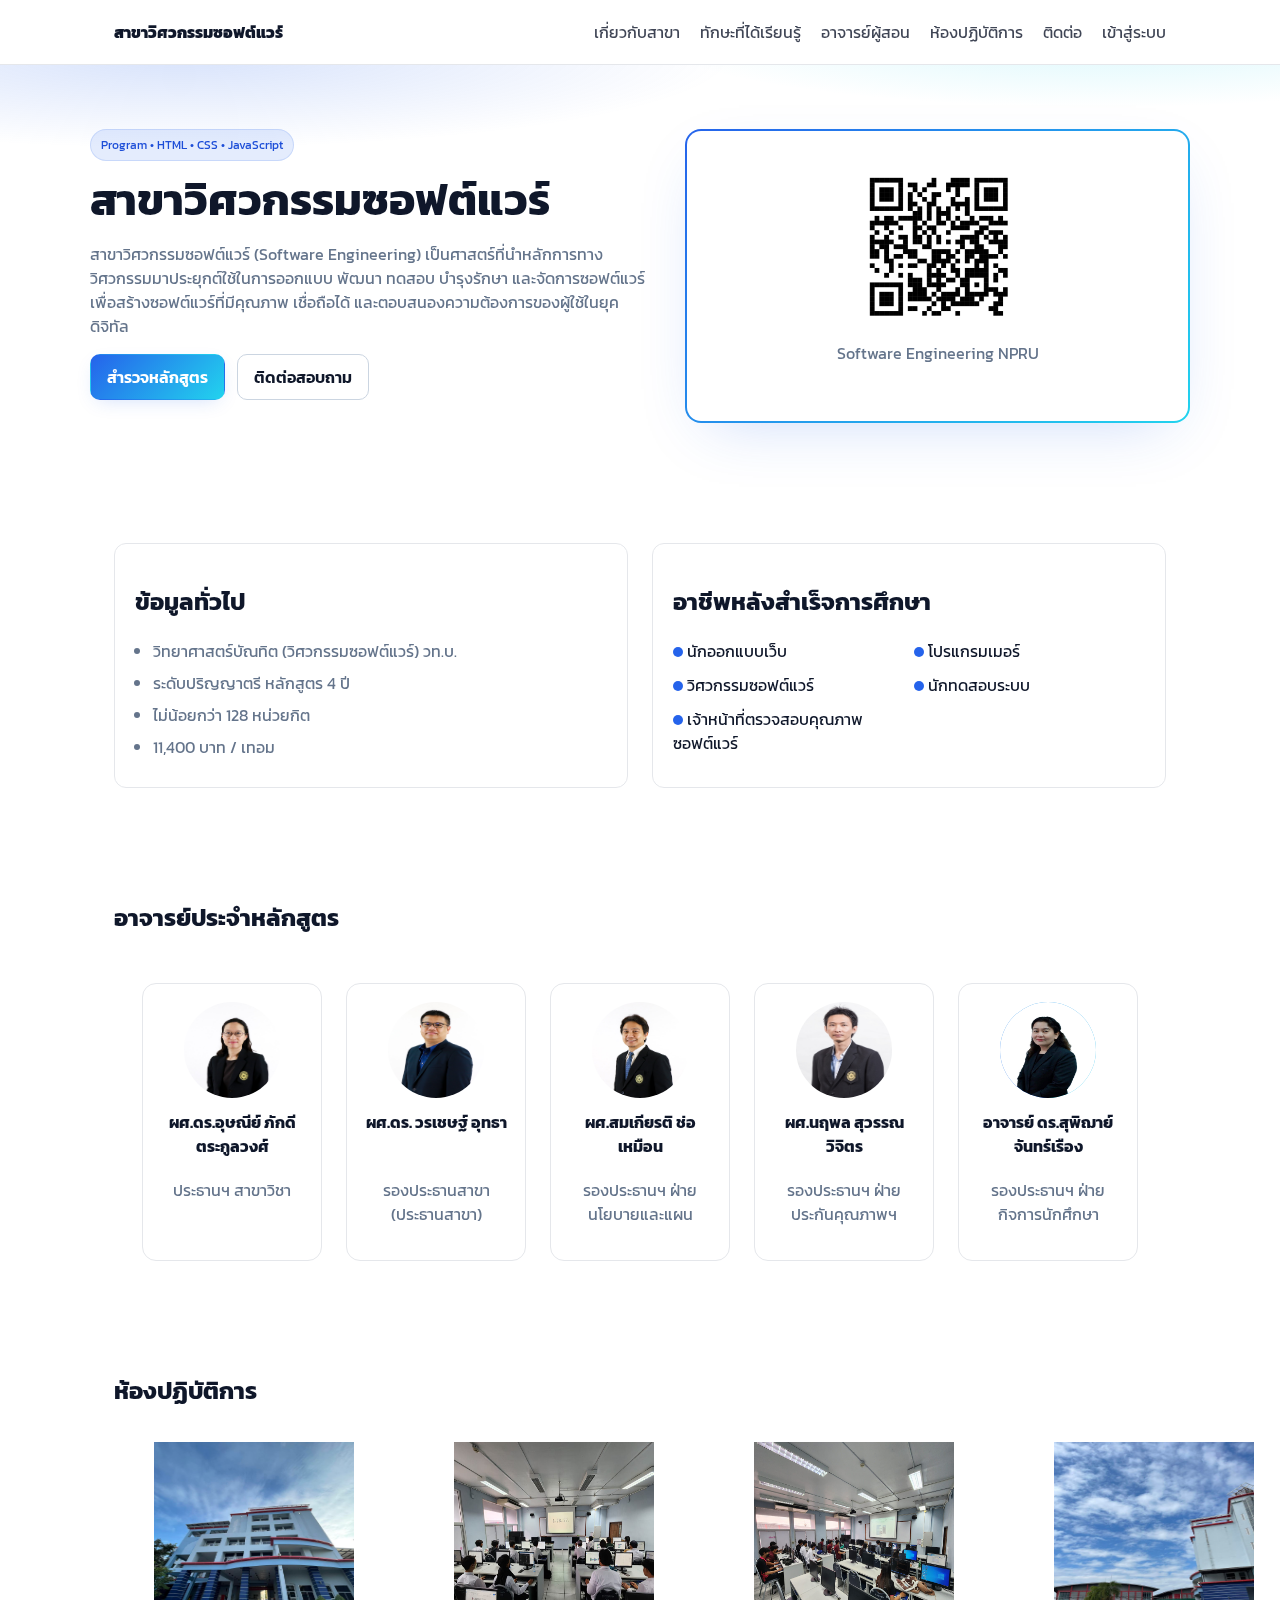
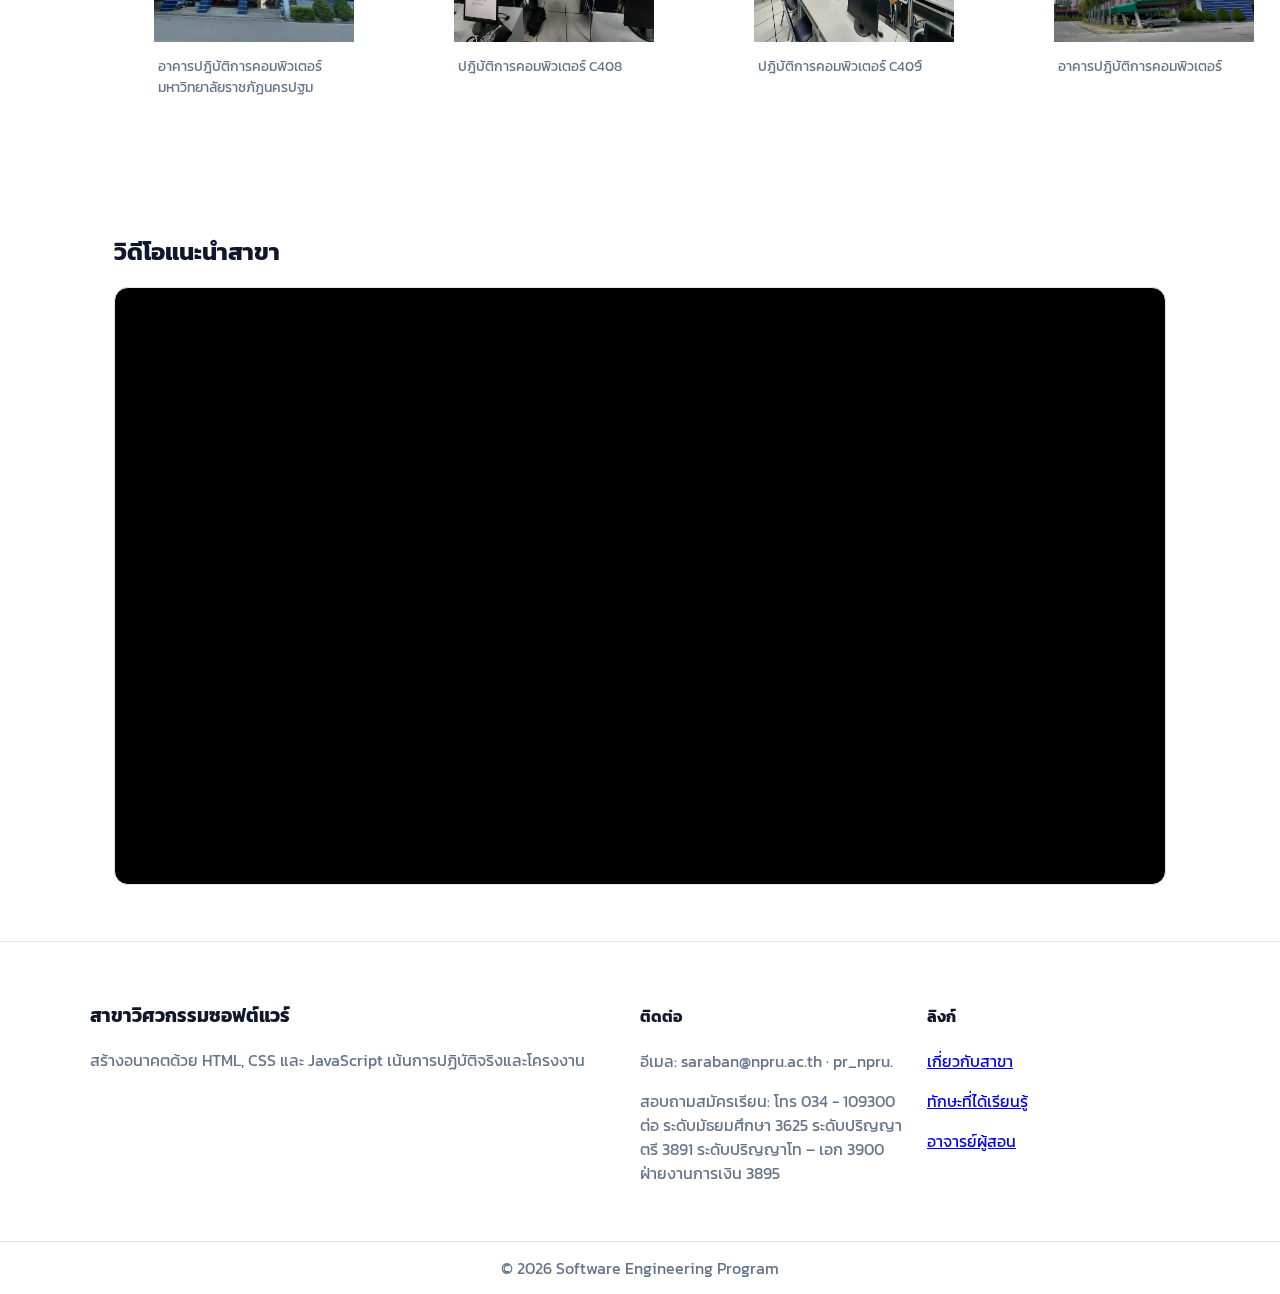
<file: Project/index.html>
<!doctype html>
<html lang="th">
  <head>
    <meta charset="utf-8" />
    <meta name="viewport" content="width=device-width, initial-scale=1" />
    <title>สาขาวิศวกรรมซอฟต์แวร์ </title>
    <meta name="description" content="หลักสูตรวิศวกรรมซอฟต์แวร์ เน้นการพัฒนาเว็บด้วย HTML, CSS, JavaScript และเทคโนโลยีสมัยใหม่" />
    <link href="https://fonts.googleapis.com/css2?family=Kanit:wght@300;400;600;700&display=swap" rel="stylesheet" />
    <link rel="stylesheet" href="./styles.css" />
  </head>
  <body>
    <header class="site-header">
      <div class="container nav">
        <a class="brand" href="#">สาขาวิศวกรรมซอฟต์แวร์</a>
        <nav id="nav-links" class="links">
          <a href="#about">เกี่ยวกับสาขา</a>
          <a href="#skills">ทักษะที่ได้เรียนรู้</a>
          <a href="#faculty">อาจารย์ผู้สอน</a>
          <a href="#labs">ห้องปฏิบัติการ</a>
          <a href="#contact">ติดต่อ</a>
          <a href="ล็อคอิน.html" id="loginLink">เข้าสู่ระบบ</a>
          <a href="#" id="logoutLink" style="display:none;">ออกจากระบบ</a>




        </nav>
        <button id="nav-toggle" class="nav-toggle" aria-label="เมนู">
          <span></span><span></span><span></span>
        </button>
      </div>
    </header>

    <main>
      <section class="hero">
        <div class="container hero-grid">
          <div>
            <span class="pill">Program • HTML • CSS • JavaScript</span>
            <h1>สาขาวิศวกรรมซอฟต์แวร์</h1>
            <p>
              สาขาวิศวกรรมซอฟต์แวร์ (Software Engineering) เป็นศาสตร์ที่นำหลักการทางวิศวกรรมมาประยุกต์ใช้ในการออกแบบ พัฒนา ทดสอบ บำรุงรักษา และจัดการซอฟต์แวร์ เพื่อสร้างซอฟต์แวร์ที่มีคุณภาพ เชื่อถือได้ และตอบสนองความต้องการของผู้ใช้ในยุคดิจิทัล
            </p>
            <div class="actions">
              <a class="btn primary" href="#about">สำรวจหลักสูตร</a>
              <a class="btn outline" href="#contact">ติดต่อสอบถาม</a>
            </div>
          </div>

          <div class="hero-card">
            <div class="hero-card-inner">
              
                  <img src="รูปภาพ/qrcode_255855854_8f613f346a38f327fab59e1059c78ef3.png" alt="ผศ.ดร.อุษณีย์ ภักดีตระกูลวงศ์" 
                  width="150" height="150">
              <p class="hero-note">Software Engineering NPRU</p>
            </div>
          </div>
        </div>
      </section>

      <section id="about" class="section">
        <div class="container grid-2">
          <div class="card">
            <h2>ข้อมูลทั่วไป</h2>
            <ul class="list">
              <li>วิทยาศาสตร์บัณทิต (วิศวกรรมซอฟต์แวร์) วท.บ.</li>
              <li>ระดับปริญญาตรี หลักสูตร 4 ปี</li>
              <li>ไม่น้อยกว่า 128 หน่วยกิต</li>
              <li>11,400 บาท / เทอม</li>
            </ul>
          </div>
          <div id="skills" class="card">
            <h2>อาชีพหลังสำเร็จการศึกษา</h2>
            <ul class="skills">
              <li><span class="dot blue "></span> นักออกแบบเว็บ</li>
              <li><span class="dot blue "></span> โปรแกรมเมอร์</li>
              <li><span class="dot blue "></span> วิศวกรรมซอฟต์แวร์</li>
              <li><span class="dot blue "></span> นักทดสอบระบบ</li>
              <li><span class="dot blue "></span> เจ้าหน้าที่ตรวจสอบคุณภาพซอฟต์แวร์</li>
            </ul>
          </div>
        </div>
      </section>

      <section id="faculty" class="section">
        <div class="container">
          <h2 class="section-title">อาจารย์ประจำหลักสูตร</h2>
          <div class="teachers-row">
           <div class="teachers-row">
  <article class="teacher">
    <img src="รูปภาพ/2.png.jpg" alt="ผศ.ดร.อุษณีย์ ภักดีตระกูลวงศ์" class="avatar" width="96" height="96">
    <h3>ผศ.ดร.อุษณีย์ ภักดีตระกูลวงศ์</h3>
    <p class="muted">ประธานฯ สาขาวิชา</p>
  </article>
  <article class="teacher">
    <img src="รูปภาพ/1.png.jpg" alt="ผศ.ดร. วรเชษฐ์ อุทธา" class="avatar" width="96" height="96">
    <h3>ผศ.ดร. วรเชษฐ์ อุทธา</h3>
    <br><p class="muted">รองประธานสาขา (ประธานสาขา)</p>
  </article>
  <article class="teacher">
    <img src="รูปภาพ/3.png.jpg" alt="ผศ.สมเกียรติ ช่อเหมือน" class="avatar" width="96" height="96">
    <h3>ผศ.สมเกียรติ ช่อเหมือน</h3>
    <p class="muted">รองประธานฯ ฝ่ายนโยบายและแผน</p>
  </article>
  <article class="teacher">
    <img src="รูปภาพ/5.png.jpg" alt="ผศ.นฤพล สุวรรณวิจิตร" class="avatar" width="96" height="96">
    <h3>ผศ.นฤพล สุวรรณวิจิตร</h3>
    <p class="muted">รองประธานฯ ฝ่ายประกันคุณภาพฯ</p>
  </article>
  <article class="teacher">
    <img src="รูปภาพ/4.jpg" alt="อาจารย์ ดร.สุพิฌาย์ จันทร์เรือง" class="avatar" width="96" height="96">
    <h3>อาจารย์ ดร.สุพิฌาย์ จันทร์เรือง</h3>
    <p class="muted">รองประธานฯ ฝ่ายกิจการนักศึกษา</p>
  </article>
</div>
        </div>
      </section>

      <section id="labs" class="section">
        <div class="container">
          <h2 class="section-title">ห้องปฏิบัติการ</h2>
          <div class="grid-4">
            <figure class="lab"><img src="รูปภาพ/8.jpg"width="200" height="200"><figcaption>อาคารปฎิบัติการคอมพิวเตอร์ มหาวิทยาลัยราชภัฏนครปฐม</figcaption></figure>
            <figure class="lab"><img src="รูปภาพ/9.jpg"width="200" height="200"><figcaption>ปฎิบัติการคอมพิวเตอร์ C408</figcaption></figure>
            <figure class="lab"><img src="รูปภาพ/10.jpg"width="200" height="200"><figcaption>ปฎิบัติการคอมพิวเตอร์ C409์ </figcaption></figure>
            <figure class="lab"><img src="รูปภาพ/11.jpg"width="200" height="200"><figcaption>อาคารปฎิบัติการคอมพิวเตอร์ </figcaption></figure>
          </div>
        </div>
      </section>

      <section id="admissions" class="section">
        <div class="container">
          <h2 class="section-title">วิดีโอแนะนำสาขา</h2>
          <div class="video">
            <iframe
              src="https://www.youtube.com/embed/dXbkMR99AcM"
              title="แนะนำสาขาวิศวกรรมซอฟต์แวร์"
              allow="accelerometer; autoplay; clipboard-write; encrypted-media; gyroscope; picture-in-picture; web-share"
              allowfullscreen
            ></iframe>
          </div>
        </div>
      </section>
    </main>

    <footer id="contact" class="site-footer">
      <div class="container footer-grid">
        <div>
          <h3>สาขาวิศวกรรมซอฟต์แวร์</h3>
          <p class="muted">สร้างอนาคตด้วย HTML, CSS และ JavaScript เน้นการปฏิบัติจริงและโครงงาน</p>
        </div>
        <div>
          <h4>ติดต่อ</h4>
          <p class="muted">อีเมล: saraban@npru.ac.th · pr_npru.</p>
          <p class="muted">สอบถามสมัครเรียน: 
โทร 034 - 109300 ต่อ
ระดับมัธยมศึกษา 3625
ระดับปริญญาตรี 3891
ระดับปริญญาโท – เอก 3900
ฝ่ายงานการเงิน 3895</p>
        </div>
        <div>
          <h4>ลิงก์</h4>
          <p><a href="#about">เกี่ยวกับสาขา</a></p>
          <p><a href="#skills">ทักษะที่ได้เรียนรู้</a></p>
          <p><a href="#faculty">อาจารย์ผู้สอน</a></p>
        </div>
      </div>
      <div class="copy muted">© <span id="year"></span> Software Engineering Program</div>
    </footer>

  <script src="./script.js"></script>

  </body>
</html>
</file>
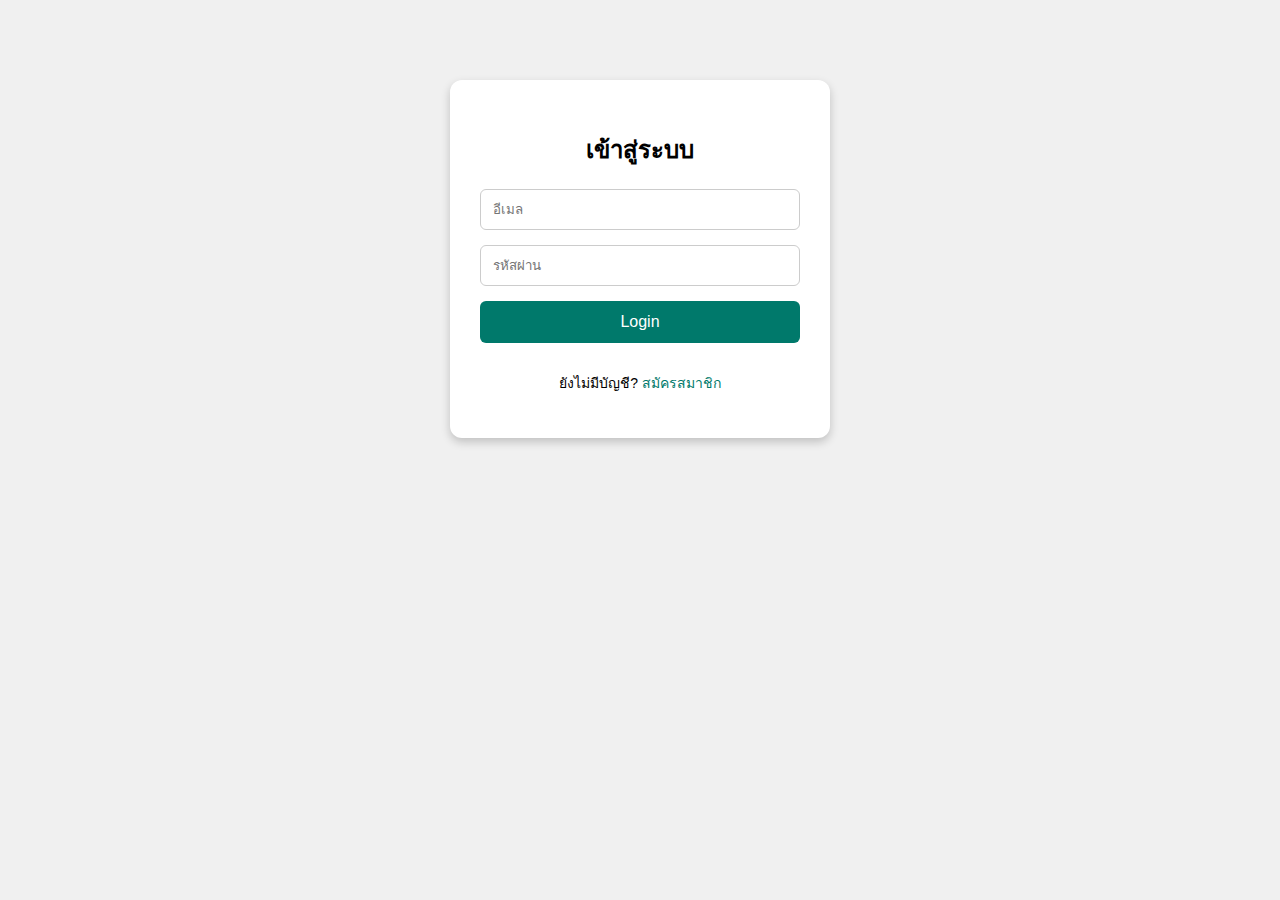
<file: Login.html>
<!DOCTYPE html>
<html lang="th">
<head>
  <meta charset="UTF-8">
  <title>Login & Register</title>
  <style>
    body {
      background-color: #f0f0f0;
      font-family: Arial, sans-serif;
    }

    .container {
      width: 320px;
      margin: 80px auto;
      padding: 30px;
      background: white;
      border-radius: 12px;
      box-shadow: 0 4px 10px rgba(0,0,0,0.2);
    }

    h2 {
      text-align: center;
      margin-bottom: 20px;
    }

    input[type="text"],
    input[type="password"],
    input[type="email"],
    button {
      width: 100%;
      padding: 12px;
      margin-bottom: 15px;
      border: 1px solid #ccc;
      border-radius: 6px;
      box-sizing: border-box;
    }

    button {
      background-color: #00796B;
      color: white;
      font-size: 16px;
      border: none;
      cursor: pointer;
    }

    button:hover {
      background-color: #004D40;
    }

    p {
      text-align: center;
      font-size: 14px;
    }

    a {
      color: #00796B;
      text-decoration: none;
    }

    .error { color: red; }
    .success { color: green; }
  </style>
</head>
<body>

  <!-- Login Form -->
  <div class="container" id="loginBox">
    <h2>เข้าสู่ระบบ</h2>
    <form id="loginForm">
      <input type="email" id="loginEmail" placeholder="อีเมล" required>
      <input type="password" id="loginPassword" placeholder="รหัสผ่าน" required>
      <button type="submit">Login</button>
      <p id="loginMessage"></p>
    </form>
    <p>ยังไม่มีบัญชี? <a href="#" onclick="showRegister()">สมัครสมาชิก</a></p>
  </div>

  <!-- Register Form -->
<div class="container" id="registerBox" style="display:none;">
  <h2>สมัครสมาชิก</h2>
  <form id="registerForm">
    <input type="text" id="regName" placeholder="ชื่อผู้ใช้" required>
    <input type="email" id="regEmail" placeholder="อีเมล" required>
    <input type="password" id="regPassword" placeholder="รหัสผ่าน" required>
    <input type="password" id="regConfirmPassword" placeholder="ยืนยันรหัสผ่าน" required>
    <button type="submit">Register</button>
    <p id="registerMessage"></p>
  </form>
  <p>มีบัญชีแล้ว? <a href="#" onclick="showLogin()">เข้าสู่ระบบ</a></p>
</div>



  <script>
    // สลับหน้า Login <-> Register
    function showRegister() {
      document.getElementById("loginBox").style.display = "none";
      document.getElementById("registerBox").style.display = "block";
    }

    function showLogin() {
      document.getElementById("registerBox").style.display = "none";
      document.getElementById("loginBox").style.display = "block";
    }

    // ตัวอย่างการสมัคร (เก็บข้อมูลใน localStorage)
    document.getElementById("registerForm").addEventListener("submit", function(e) {
      e.preventDefault();
      const name = document.getElementById("regName").value;
      const email = document.getElementById("regEmail").value;
      const password = document.getElementById("regPassword").value;

      localStorage.setItem("userEmail", email);
      localStorage.setItem("userPassword", password);

      document.getElementById("registerMessage").textContent = "สมัครสมาชิกสำเร็จ!";
      document.getElementById("registerMessage").className = "success";
    });

    // ตัวอย่างการล็อกอิน (ตรวจข้อมูลจาก localStorage)
    document.getElementById("loginForm").addEventListener("submit", function(e) {
      e.preventDefault();
      const email = document.getElementById("loginEmail").value;
      const password = document.getElementById("loginPassword").value;
      const message = document.getElementById("loginMessage");

      const savedEmail = localStorage.getItem("userEmail");
      const savedPassword = localStorage.getItem("userPassword");

      if (email === savedEmail && password === savedPassword) {
        message.textContent = "เข้าสู่ระบบสำเร็จ!";
        message.className = "success";
        // ไปหน้าหลัก เช่น window.location.href = "dashboard.html";
      } else {
        message.textContent = "อีเมลหรือรหัสผ่านไม่ถูกต้อง!";
        message.className = "error";
      }
    });
    // ตัวอย่างการสมัคร (เก็บข้อมูลใน localStorage)
document.getElementById("registerForm").addEventListener("submit", function(e) {
  e.preventDefault();
  const name = document.getElementById("regName").value;
  const email = document.getElementById("regEmail").value;
  const password = document.getElementById("regPassword").value;
  const confirmPassword = document.getElementById("regConfirmPassword").value;
  const msg = document.getElementById("registerMessage");

  // ✅ เช็ครหัสผ่าน >= 6 ตัวอักษร
  if (password.length < 6) {
    msg.textContent = "รหัสผ่านต้องมีอย่างน้อย 6 ตัวอักษร";
    msg.className = "error";
    return;
  }

  // ✅ เช็ครหัสผ่านตรงกัน
  if (password !== confirmPassword) {
    msg.textContent = "รหัสผ่านและยืนยันรหัสผ่านไม่ตรงกัน";
    msg.className = "error";
    return;
  }

  // ✅ ถ้าผ่านทุกเงื่อนไข -> เก็บข้อมูล
  localStorage.setItem("userEmail", email);
  localStorage.setItem("userPassword", password);

  msg.textContent = "สมัครสมาชิกสำเร็จ!";
  msg.className = "success";
});

  </script>

</body>
</html>
</file>
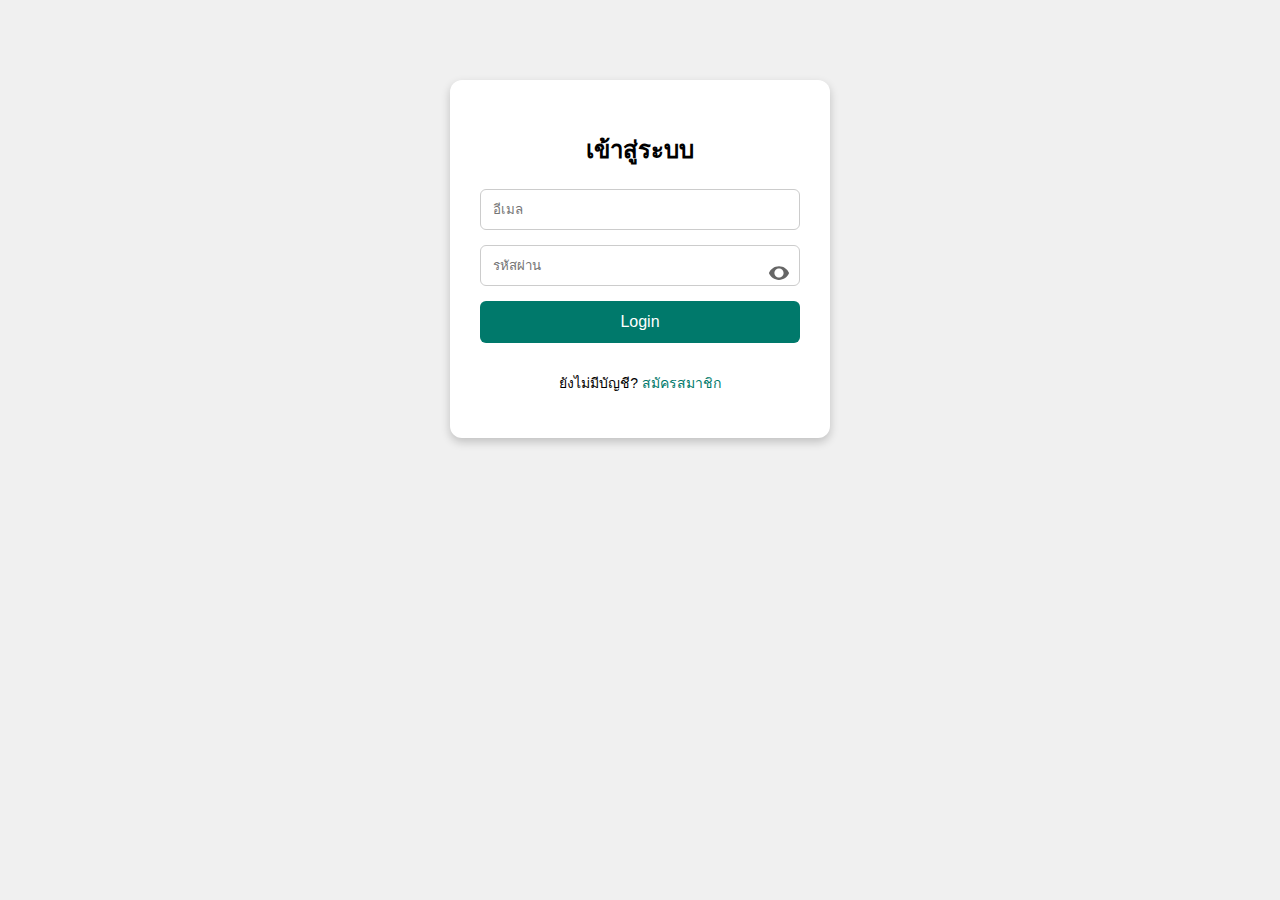
<file: login1.html>
<!DOCTYPE html>
<html lang="th">
<head>
  <meta charset="UTF-8">
  <title>Login & Register</title>
  <style>
    body {
      background-color: #f0f0f0;
      font-family: Arial, sans-serif;
    }

    .container {
      width: 320px;
      margin: 80px auto;
      padding: 30px;
      background: white;
      border-radius: 12px;
      box-shadow: 0 4px 10px rgba(0,0,0,0.2);
    }

    h2 {
      text-align: center;
      margin-bottom: 20px;
    }

    input[type="text"],
    input[type="password"],
    input[type="email"],
    button {
      width: 100%;
      padding: 12px;
      margin-bottom: 15px;
      border: 1px solid #ccc;
      border-radius: 6px;
      box-sizing: border-box;
    }

    .input-group {
      position: relative;
    }
    .input-group input {
      padding-right: 40px;
    }
    .toggle-password {
      position: absolute;
      right: 10px;
      top: 50%;
      transform: translateY(-50%);
      cursor: pointer;
      width: 22px;
      height: 22px;
      fill: #666;
    }

    button {
      background-color: #00796B;
      color: white;
      font-size: 16px;
      border: none;
      cursor: pointer;
    }

    button:hover {
      background-color: #004D40;
    }

    p {
      text-align: center;
      font-size: 14px;
    }

    a {
      color: #00796B;
      text-decoration: none;
    }

    .error { color: red; }
    .success { color: green; }
  </style>
</head>
<body>

  <!-- Login Form -->
  <div class="container" id="loginBox">
    <h2>เข้าสู่ระบบ</h2>
    <form id="loginForm">
      <input type="email" id="loginEmail" placeholder="อีเมล" required>

      <div class="input-group">
        <input type="password" id="loginPassword" placeholder="รหัสผ่าน" required>
        <svg class="toggle-password" onclick="togglePassword('loginPassword', this)" xmlns="http://www.w3.org/2000/svg" viewBox="0 0 24 24">
          <path d="M12 4.5C7 4.5 2.73 7.61 1 12c1.73 4.39 6 7.5 11 7.5s9.27-3.11 11-7.5c-1.73-4.39-6-7.5-11-7.5zM12 17
                   c-2.76 0-5-2.24-5-5s2.24-5 5-5 5 2.24 5 5-2.24 5-5 5z"/>
        </svg>
      </div>

      <button type="submit">Login</button>
      <p id="loginMessage"></p>
    </form>
    <p>ยังไม่มีบัญชี? <a href="#" onclick="showRegister()">สมัครสมาชิก</a></p>
  </div>

  <!-- Register Form -->
  <div class="container" id="registerBox" style="display:none;">
    <h2>สมัครสมาชิก</h2>
    <form id="registerForm">
      <input type="text" id="regName" placeholder="ชื่อผู้ใช้" required>
      <input type="email" id="regEmail" placeholder="อีเมล" required>

      <div class="input-group">
        <input type="password" id="regPassword" placeholder="รหัสผ่าน" required>
        <svg class="toggle-password" onclick="togglePassword('regPassword', this)" xmlns="http://www.w3.org/2000/svg" viewBox="0 0 24 24">
          <path d="M12 4.5C7 4.5 2.73 7.61 1 12c1.73 4.39 6 7.5 11 7.5s9.27-3.11 11-7.5c-1.73-4.39-6-7.5-11-7.5zM12 17
                   c-2.76 0-5-2.24-5-5s2.24-5 5-5 5 2.24 5 5-2.24 5-5 5z"/>
        </svg>
      </div>

      <div class="input-group">
        <input type="password" id="regConfirmPassword" placeholder="ยืนยันรหัสผ่าน" required>
        <svg class="toggle-password" onclick="togglePassword('regConfirmPassword', this)" xmlns="http://www.w3.org/2000/svg" viewBox="0 0 24 24">
          <path d="M12 4.5C7 4.5 2.73 7.61 1 12c1.73 4.39 6 7.5 11 7.5s9.27-3.11 11-7.5c-1.73-4.39-6-7.5-11-7.5zM12 17
                   c-2.76 0-5-2.24-5-5s2.24-5 5-5 5 2.24 5 5-2.24 5-5 5z"/>
        </svg>
      </div>

      <button type="submit">Register</button>
      <p id="registerMessage"></p>
    </form>
    <p>มีบัญชีแล้ว? <a href="#" onclick="showLogin()">เข้าสู่ระบบ</a></p>
  </div>

  <script>
    // toggle password
    function togglePassword(inputId, icon) {
      const field = document.getElementById(inputId);
      if (field.type === "password") {
        field.type = "text";
        icon.innerHTML = '<path d="M2.81 2.81L1.39 4.22l3.1 3.1C3.08 8.38 1.72 10.07 1 12c1.73 4.39 6 7.5 11 7.5 2.07 0 4.01-.5 5.72-1.39l3.06 3.06 1.41-1.41L2.81 2.81zM12 17c-2.76 0-5-2.24-5-5 0-.65.13-1.26.36-1.82l6.46 6.46c-.56.23-1.17.36-1.82.36z"/>';
      } else {
        field.type = "password";
        icon.innerHTML = '<path d="M12 4.5C7 4.5 2.73 7.61 1 12c1.73 4.39 6 7.5 11 7.5s9.27-3.11 11-7.5c-1.73-4.39-6-7.5-11-7.5zM12 17c-2.76 0-5-2.24-5-5s2.24-5 5-5 5 2.24 5 5-2.24 5-5 5z"/>';
      }
    }

    // สลับหน้า Login <-> Register
    function showRegister() {
      document.getElementById("loginBox").style.display = "none";
      document.getElementById("registerBox").style.display = "block";
    }

    function showLogin() {
      document.getElementById("registerBox").style.display = "none";
      document.getElementById("loginBox").style.display = "block";
    }

    // ตัวอย่างการสมัคร (เก็บข้อมูลใน localStorage)
    document.getElementById("registerForm").addEventListener("submit", function(e) {
      e.preventDefault();
      const email = document.getElementById("regEmail").value;
      const password = document.getElementById("regPassword").value;
      const confirmPassword = document.getElementById("regConfirmPassword").value;
      const msg = document.getElementById("registerMessage");

      if (password.length < 6) {
        msg.textContent = "รหัสผ่านต้องมีอย่างน้อย 6 ตัวอักษร";
        msg.className = "error";
        return;
      }
      if (password !== confirmPassword) {
        msg.textContent = "รหัสผ่านและยืนยันรหัสผ่านไม่ตรงกัน";
        msg.className = "error";
        return;
      }
      localStorage.setItem("userEmail", email);
      localStorage.setItem("userPassword", password);
      msg.textContent = "สมัครสมาชิกสำเร็จ!";
      msg.className = "success";
    });

    // ตัวอย่างการล็อกอิน
    document.getElementById("loginForm").addEventListener("submit", function(e) {
      e.preventDefault();
      const email = document.getElementById("loginEmail").value;
      const password = document.getElementById("loginPassword").value;
      const savedEmail = localStorage.getItem("userEmail");
      const savedPassword = localStorage.getItem("userPassword");
      const message = document.getElementById("loginMessage");

      if (email === savedEmail && password === savedPassword) {
        message.textContent = "เข้าสู่ระบบสำเร็จ!";
        message.className = "success";
      } else {
        message.textContent = "อีเมลหรือรหัสผ่านไม่ถูกต้อง!";
        message.className = "error";
      }
    });
  </script>
</body>
</html>
</file>
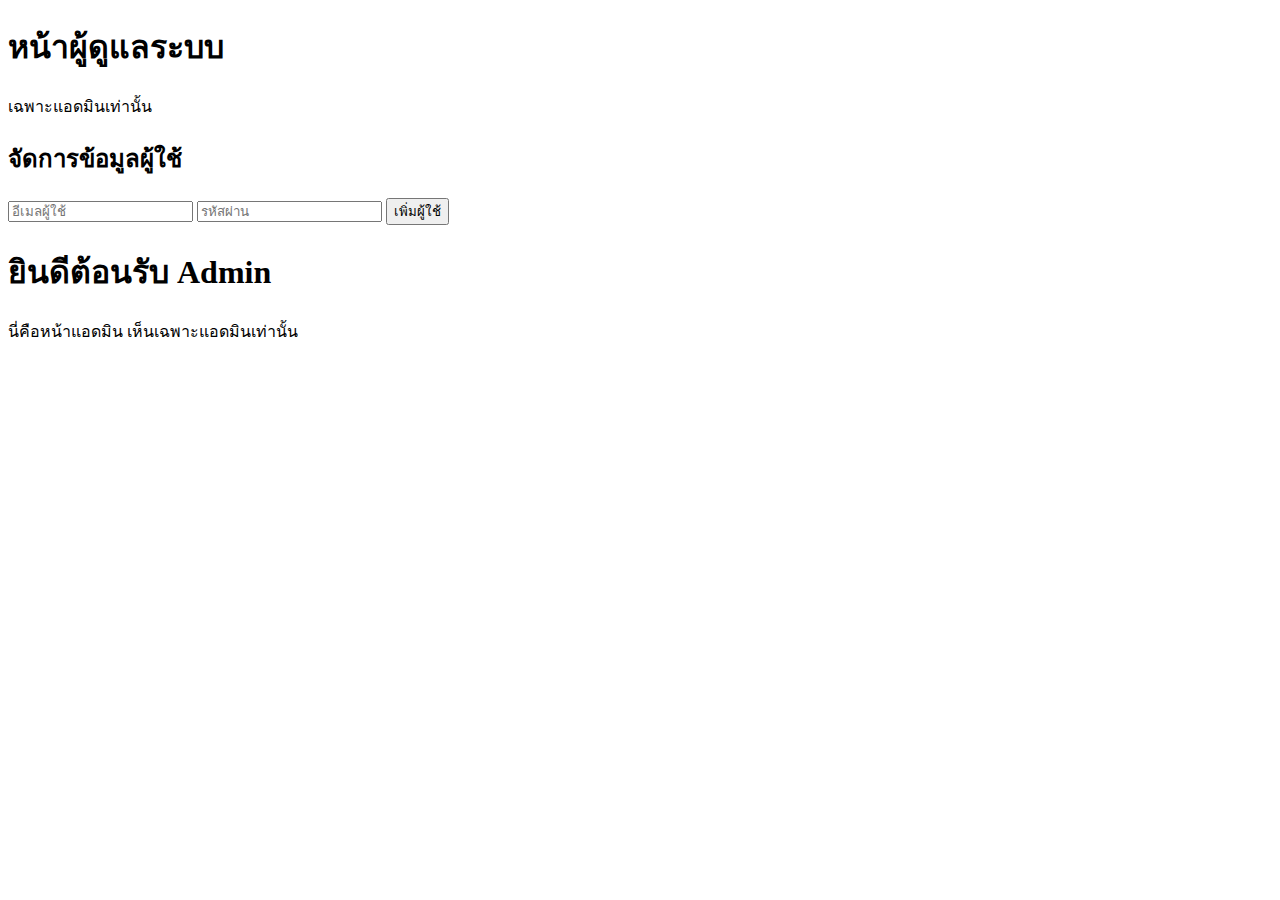
<file: Project/admin.html>
<!DOCTYPE html>
<html lang="th">
<head>
<meta charset="UTF-8">
<title>Admin Dashboard</title>
</head>
<body>
<h1>หน้าผู้ดูแลระบบ</h1>
<p>เฉพาะแอดมินเท่านั้น</p>

<div class="admin-section">
  <h2>จัดการข้อมูลผู้ใช้</h2>
  <form id="addUserForm">
    <input type="email" id="newUserEmail" placeholder="อีเมลผู้ใช้" required>
    <input type="password" id="newUserPassword" placeholder="รหัสผ่าน" required>
    <button type="submit">เพิ่มผู้ใช้</button>
  </form>
  <ul id="userList"></ul>
</div>

<script>
// ฟังก์ชันแสดงรายการผู้ใช้
function renderUserList() {
  const userList = document.getElementById("userList");
  userList.innerHTML = "";
  let users = JSON.parse(localStorage.getItem("users") || "[]");
  users.forEach((user, idx) => {
    const li = document.createElement("li");
    li.textContent = user.email;
    const delBtn = document.createElement("button");
    delBtn.textContent = "ลบ";
    delBtn.style.marginLeft = "12px";
    delBtn.onclick = function() {
      users.splice(idx, 1);
      localStorage.setItem("users", JSON.stringify(users));
      renderUserList();
    };
    li.appendChild(delBtn);
    userList.appendChild(li);
  });
}

// เพิ่มผู้ใช้ใหม่
document.getElementById("addUserForm").addEventListener("submit", function(e) {
  e.preventDefault();
  const email = document.getElementById("newUserEmail").value;
  const password = document.getElementById("newUserPassword").value;
  let users = JSON.parse(localStorage.getItem("users") || "[]");
  if (users.some(u => u.email === email)) {
    alert("อีเมลนี้มีอยู่แล้ว!");

// ถ้าไม่ใช่ admin ให้กลับไปหน้า login
if(isLoggedIn !== "true" || isAdmin !== "true"){
    window.location.href = "login.html";
<h1>ยินดีต้อนรับผู้ใช้</h1>
<p>คุณสามารถเพิ่ม/ลบข้อมูลผู้ใช้ได้ที่นี่</p>
}

if(localStorage.getItem("isAdmin") !== "true") {
    alert("คุณไม่มีสิทธิ์เข้าหน้านี้!");
    window.location.href = "index.html"; // กลับไปหน้าแรก
}

</script>

<h1>ยินดีต้อนรับ Admin</h1>
<p>นี่คือหน้าแอดมิน เห็นเฉพาะแอดมินเท่านั้น</p>


</body>
</html>
</file>
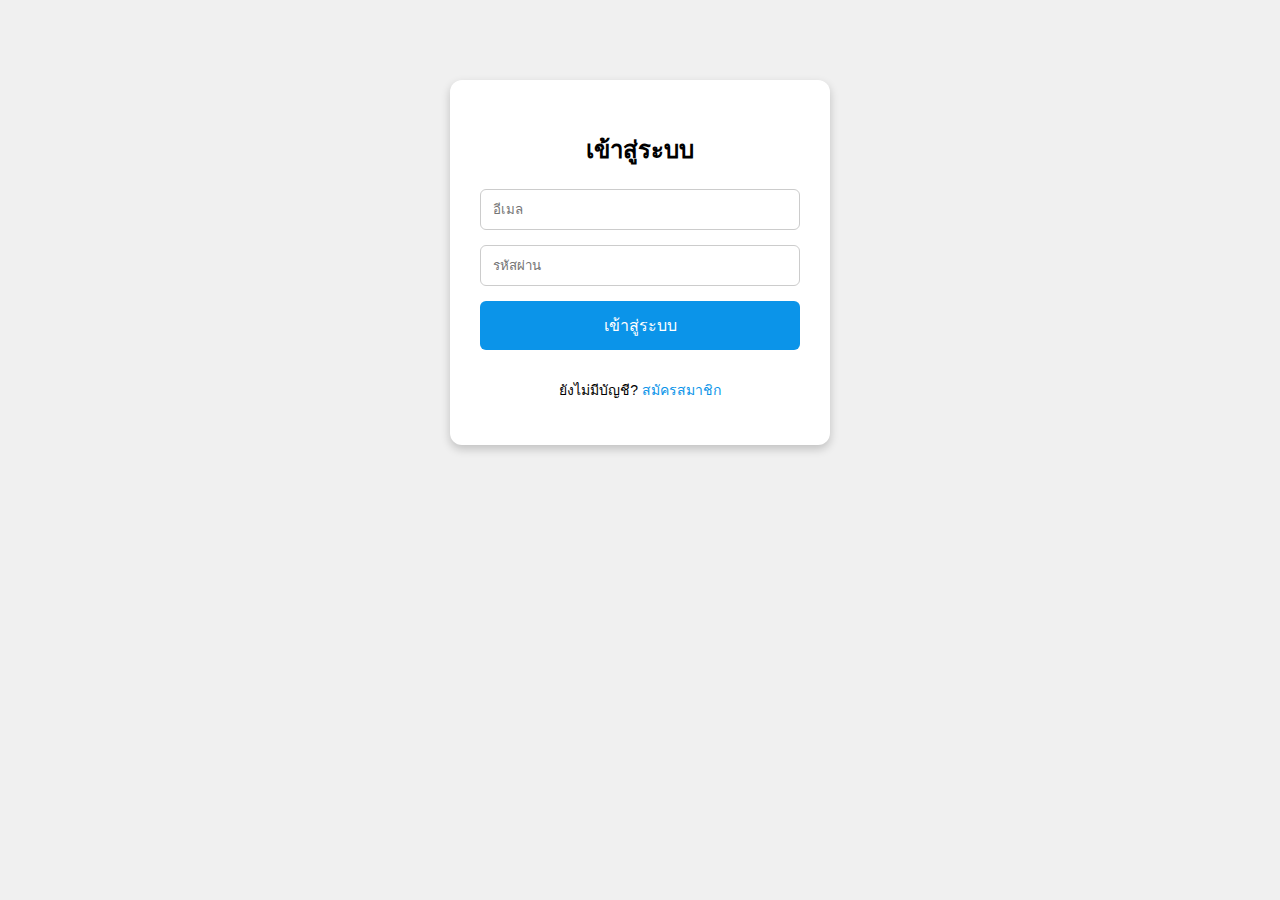
<file: Project/profile.html>
<!DOCTYPE html>
<html lang="en">
<head>
  <meta charset="UTF-8">
  <title>Profile</title>
</head>
<body>
  <script>
    // ถ้ายังไม่ได้ login
    if (localStorage.getItem("isLoggedIn") !== "true") {
      // เก็บว่าผู้ใช้พยายามเข้ามาหน้านี้
      localStorage.setItem("redirectPage", "profile.html");
      // แล้วส่งไปหน้า login
      window.location.href = "ล็อคอิน.html";
    }
  </script>

  <h2>Welcome to Profile Page 🎉</h2>
  <p>This page is visible only after login.</p>
</body>
</html>
</file>
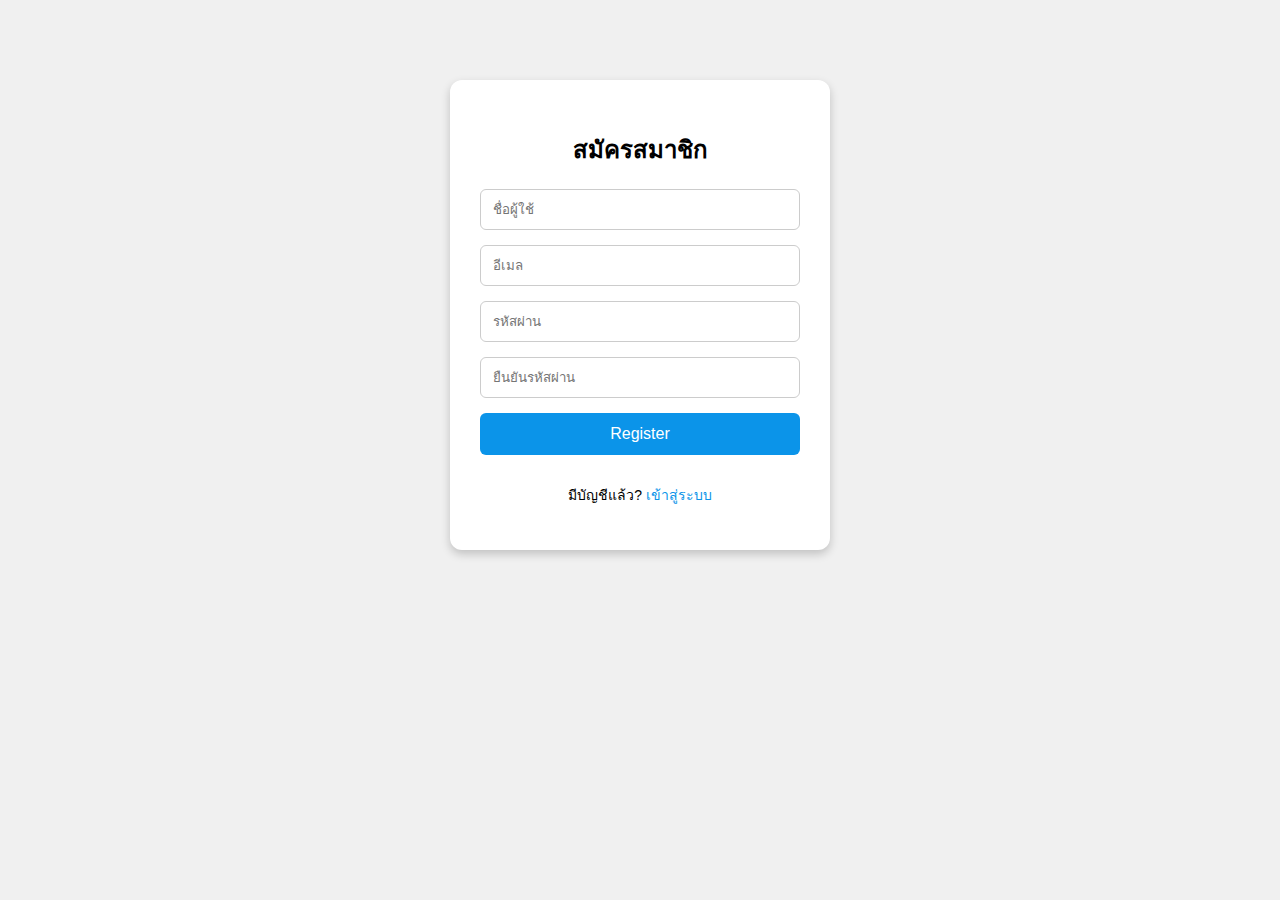
<file: Project/Register.html>
<!DOCTYPE html>
<html lang="th">
<head>
  <meta charset="UTF-8">
  <title>Register</title>
  <style>
    body {
      background-color: #f0f0f0;
      font-family: Arial, sans-serif;
    }

    .container {
      width: 320px;
      margin: 80px auto;
      padding: 30px;
      background: white;
      border-radius: 12px;
      box-shadow: 0 4px 10px rgba(0,0,0,0.2);
    }

    h2 { text-align: center; margin-bottom: 20px; }
    input, button {
      width: 100%; padding: 12px; margin-bottom: 15px;
      border: 1px solid #ccc; border-radius: 6px; box-sizing: border-box;
    }
    button {
      background-color: #0B94E9; color: white; font-size: 16px;
      border: none; cursor: pointer;
    }
    button:hover { background-color: #115682; }
    p { text-align: center; font-size: 14px; }
    a { color: #0B94E9; text-decoration: none; }
    .error { color: red; }
    .success { color: green; }
  </style>
</head>
<body>
  <!-- Register Form -->
  <div class="container">
    <h2>สมัครสมาชิก</h2>
    <form id="registerForm">
      <input type="text" id="regName" placeholder="ชื่อผู้ใช้" required>
      <input type="email" id="regEmail" placeholder="อีเมล" required>
      <input type="password" id="regPassword" placeholder="รหัสผ่าน" required>
      <input type="password" id="regConfirmPassword" placeholder="ยืนยันรหัสผ่าน" required>
      <button type="submit">Register</button>
      <p id="registerMessage"></p>
    </form>
    <p>มีบัญชีแล้ว? <a href="ล็อคอิน.html">เข้าสู่ระบบ</a></p>
  </div>

  <script>
    // สมัครสมาชิก + validation
    document.getElementById("registerForm").addEventListener("submit", function(e) {
      e.preventDefault();
      const name = document.getElementById("regName").value;
      const email = document.getElementById("regEmail").value;
      const password = document.getElementById("regPassword").value;
      const confirmPassword = document.getElementById("regConfirmPassword").value;
      const msg = document.getElementById("registerMessage");

      if (password.length < 6) {
        msg.textContent = "รหัสผ่านต้องมีอย่างน้อย 6 ตัวอักษร";
        msg.className = "error";
        return;
      }

      if (password !== confirmPassword) {
        msg.textContent = "รหัสผ่านและยืนยันรหัสผ่านไม่ตรงกัน";
        msg.className = "error";
        return;
      }
      // เพิ่มข้อมูลผู้ใช้ใหม่ลง localStorage.users
      let users = JSON.parse(localStorage.getItem("users") || "[]");
      if (users.some(u => u.email === email)) {
        msg.textContent = "อีเมลนี้ถูกใช้แล้ว";
        msg.className = "error";
        return;
      }
      users.push({ name, email, password });
      localStorage.setItem("users", JSON.stringify(users));

      msg.textContent = "สมัครสมาชิกสำเร็จ!";
      msg.className = "success";
      this.reset();
    });
  </script>
</body>
</html>
</file>
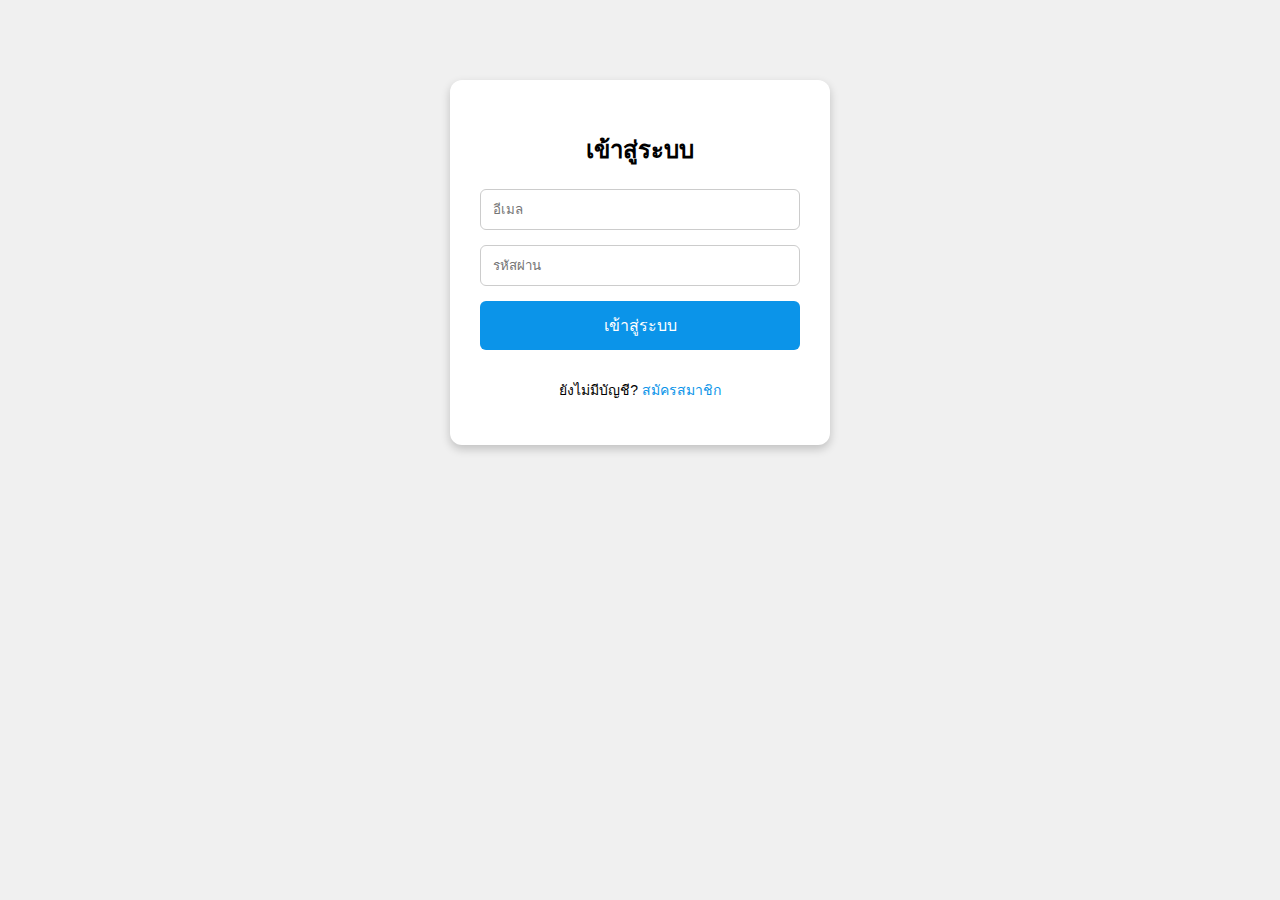
<file: Project/ล็อคอิน.html>
<!DOCTYPE html>
<html lang="th">
<head>
  <meta charset="UTF-8">
  <title>Login</title>
  <style>
    body {
      background-color: #f0f0f0;
      font-family: Arial, sans-serif;
    }

    .container {
      width: 320px;
      margin: 80px auto;
      padding: 30px;
      background: white;
      border-radius: 12px;
      box-shadow: 0 4px 10px rgba(0,0,0,0.2);
    }

    h2 { text-align: center; margin-bottom: 20px; }
    input, button {
      width: 100%; padding: 12px; margin-bottom: 15px;
      border: 1px solid #ccc; border-radius: 6px; box-sizing: border-box;
    }
    button {
      background-color: #0B94E9; color: white; font-size: 16px;
      border: none; cursor: pointer;
    }
    button:hover { background-color: #0B94E9; }
    p { text-align: center; font-size: 14px; }
    a { color: #0B94E9; text-decoration: none; }
    .error { color: red; }
    .success { color: green; }
  </style>
</head>
<body>
  <!-- Login Form -->
  <div class="container">
    <h2>เข้าสู่ระบบ</h2>
    <form id="loginForm">
  <input type="email" id="loginEmail" placeholder="อีเมล" required>
  <input type="password" id="loginPassword" placeholder="รหัสผ่าน" required>
  <button type="submit" id="loginBtn">เข้าสู่ระบบ</button>
  <p id="loginMessage"></p>
    </form>
    <p>ยังไม่มีบัญชี? <a href="register.html">สมัครสมาชิก</a></p>
  </div>

  <script>
    // ล็อกอินตรวจจาก localStorage.users
    document.getElementById("loginForm").addEventListener("submit", function(e) {
      e.preventDefault();
      const email = document.getElementById("loginEmail").value;
      const password = document.getElementById("loginPassword").value;
      const message = document.getElementById("loginMessage");
      const loginBtn = document.getElementById("loginBtn");

      let users = JSON.parse(localStorage.getItem("users") || "[]");
  const foundUser = users.find(u => u.email === email && u.password === password);

      if (foundUser) {
  localStorage.setItem("isLoggedIn", "true");
  localStorage.setItem("currentUser", foundUser.name);
  message.textContent = "เข้าสู่ระบบสำเร็จ!";
  message.className = "success";
  loginBtn.textContent = foundUser.name;
  loginBtn.disabled = true;

        // ตรวจ admin หลังจากล็อกอินสำเร็จ
        setTimeout(() => {
          if (email === "admin@example.com") {
            localStorage.setItem("isAdmin", "true");
            window.location.href = "admin.html";
          } else {
            localStorage.setItem("isAdmin", "false");
            window.location.href = "index.html";
          }
        }, 1000);
      } else {
        message.textContent = "อีเมลหรือรหัสผ่านไม่ถูกต้อง!";
        message.className = "error";
      }
    });


  </script>
</body>
</html>
</file>
<file: Project/styles.css>
:root{
  --bg:#ffffff; --fg:#0f172a; --muted:#64748b;
  --b:#e5e7eb; --primary:#2563eb; --primary-2:#22d3ee;
  --ring:rgba(37,99,235,.25); --radius:12px;
}
*{box-sizing:border-box}
html,body{height:100%}
body{
  margin:0; font-family:"Kanit",system-ui,-apple-system,"Segoe UI",Roboto;
  background:var(--bg); color:var(--fg);
}
.container{max-width:1100px; margin:0 auto; padding:0 24px}
.muted{color:var(--muted)}

.site-header{
  position:sticky; top:0; z-index:50;
  background:rgba(255,255,255,.8); backdrop-filter:saturate(1.2) blur(8px);
  border-bottom:1px solid var(--b);
}
.nav{display:flex; align-items:center; justify-content:space-between; height:64px}
.brand{font-weight:800; color:var(--fg); text-decoration:none}
.links{display:flex; gap:20px; align-items:center}
.links a{color:rgba(15,23,42,.8); text-decoration:none}
.links a:hover{color:var(--fg)}
.nav-toggle{display:none; background:none; border:0; padding:8px; cursor:pointer}
.nav-toggle span{display:block; width:22px; height:2px; background:var(--fg); margin:4px 0; border-radius:2px}

.btn{display:inline-flex; align-items:center; gap:8px; padding:10px 16px;
  border-radius:10px; font-weight:600; text-decoration:none; border:1px solid transparent}
.btn.primary{background:linear-gradient(135deg,var(--primary),var(--primary-2)); color:white; box-shadow:0 6px 20px -8px var(--ring)}
.btn.primary:hover{filter:brightness(.98)}
.btn.outline{border-color:#cbd5e1; color:var(--fg); background:#fff}
.btn.outline:hover{background:#f8fafc}

.hero{position:relative; overflow:hidden}
.hero::before{
  content:""; position:absolute; inset:-20% -10% auto -10%; height:60%;
  background:radial-gradient(60% 60% at 20% 30%, rgba(37,99,235,.18), transparent 60%),
             radial-gradient(50% 50% at 80% 20%, rgba(34,211,238,.18), transparent 60%);
  z-index:-1;
}
.hero-grid{display:grid; gap:40px; padding:64px 0; grid-template-columns:1.1fr 1fr}
.pill{display:inline-block; padding:6px 10px; font-size:12px; border-radius:999px;
  color:#1d4ed8; background:rgba(37,99,235,.12); border:1px solid rgba(37,99,235,.15)}
.hero h1{font-size:44px; line-height:1.15; margin:14px 0 8px}
.hero p{color:var(--muted); max-width:56ch}
.actions{display:flex; gap:12px; margin-top:16px}

.hero-card{border-radius:16px; padding:2px; background:linear-gradient(135deg,var(--primary),var(--primary-2)); box-shadow:0 20px 60px -24px var(--ring)}
.hero-card-inner{border-radius:14px; background:white; padding:40px; text-align:center}
.hero-logo{width:96px; height:96px; margin:0 auto; border-radius:16px; background:linear-gradient(135deg,var(--primary),var(--primary-2))}
.hero-note{color:var(--muted); margin-top:14px}

.section{padding:56px 0}
.grid-2{display:grid; gap:24px; grid-template-columns:1fr 1fr}
.grid-4{display:grid; gap:20px; grid-template-columns:repeat(4,1fr)}
.card{border:1px solid var(--b); border-radius:var(--radius); padding:20px; background:rgba(255,255,255,.7); backdrop-filter:blur(6px)}
.list{padding-left:18px; margin:12px 0 0}
.list li{margin:8px 0; color:var(--muted)}
.skills{display:grid; grid-template-columns:repeat(2,minmax(0,1fr)); gap:10px; padding:0; list-style:none; margin:12px 0 0}
.dot{display:inline-block; width:10px; height:10px; border-radius:999px}
.dot.blue{background:#2563eb}
.dot.cyan{background:#22d3ee}

.section-title{font-size:24px; font-weight:700; margin:0 0 18px}
.teacher{border:1px solid var(--b); border-radius:14px; padding:18px; text-align:center; background:white}
.avatar{width:96px; height:96px; margin:0 auto; border-radius:999px; background:conic-gradient(from 180deg at 50% 50%, var(--primary), var(--primary-2))}
.teacher h3{margin:12px 0 4px; font-size:16px}
/* ให้กล่องอาจารย์ทุกคนขนาดเท่ากัน */
.teachers-row {
  /* ...existing code... */
}
.teacher {
  width: 180px;
  min-height: 260px;
  display: flex;
  flex-direction: column;
  justify-content: flex-start;
  align-items: center;
  box-sizing: border-box;
}
/* จัดอาจารย์ 5 คนให้อยู่ในแถวเดียวกันแนวนอน */
.teachers-row {
  display: flex;
  flex-direction: row;
  justify-content: center;
  align-items: stretch;
  gap: 24px;
  margin-top: 24px;
}

.lab .thumb{height:170px; border-radius:12px; background:linear-gradient(135deg,#e2e8f0,#cbd5e1)}
.lab .thumb.sky{background:linear-gradient(135deg,#93c5fd,#e0f2fe)}
.lab .thumb.code{background:linear-gradient(135deg,#1f2937,#111827)}
.lab .thumb.net{background:linear-gradient(135deg,#10b981,#a7f3d0)}
.lab figcaption{font-size:14px; color:var(--muted); padding:8px 4px}

.video{border:1px solid var(--b); border-radius:14px; overflow:hidden; background:black}
.video iframe{width:100%; aspect-ratio:16/9; border:0}

.site-footer{border-top:1px solid var(--b); background:white}
.footer-grid{display:grid; gap:24px; grid-template-columns:2fr 1fr 1fr; padding:40px 0}
.copy{border-top:1px solid var(--b); text-align:center; padding:14px}

@media (max-width: 960px){
  .hero-grid{grid-template-columns:1fr}
  .grid-2{grid-template-columns:1fr}
  .grid-4{grid-template-columns:1fr 1fr}
  .links{position:fixed; inset:64px 0 auto 0; background:white; padding:16px 24px; border-bottom:1px solid var(--b);
    transform:translateY(-120%); transition:.25s; flex-direction:column; gap:12px}
  .links.open{transform:translateY(0)}
  .nav-toggle{display:inline-block}
  
}
</file>
